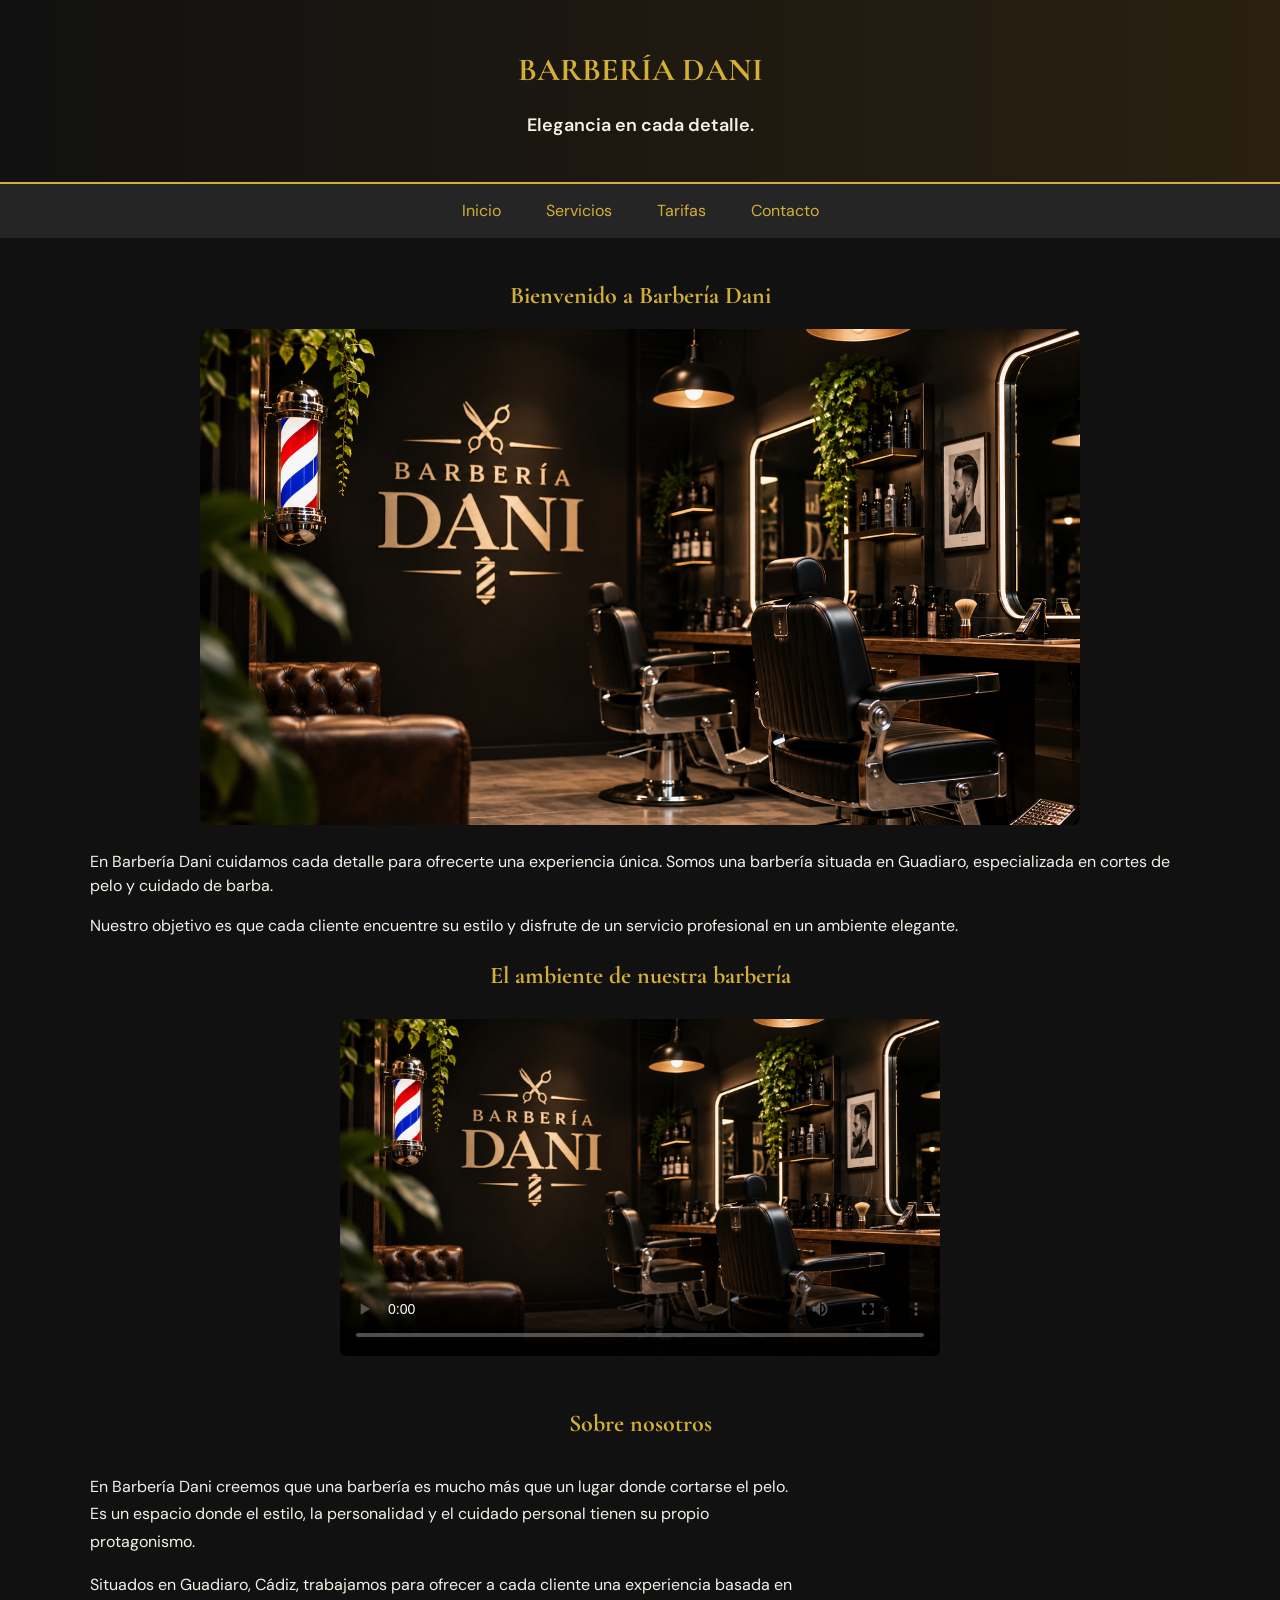
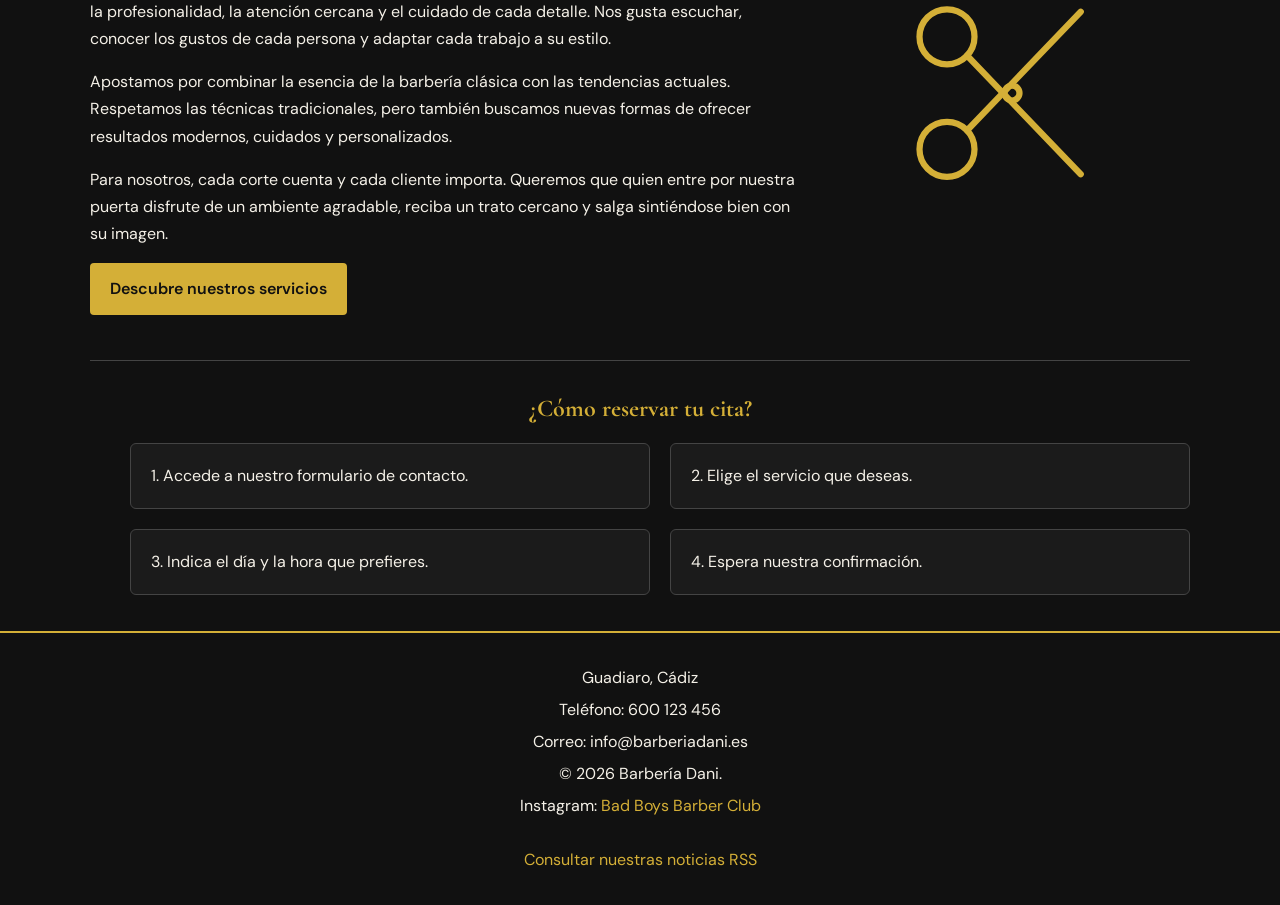
<file: index.html>
<!DOCTYPE html>
<html lang="es">
<head>
    <meta charset="UTF-8">
    <meta name="description" content="Barbería Dani en Guadiaro. Cortes de pelo, degradados y cuidado de barba con un estilo elegante y profesional.">
    <meta name="viewport" content="width=device-width, initial-scale=1.0">
    <link rel="alternate" type="application/rss+xml" title="Noticias de Barbería Dani" href="noticias.xml">
    <link rel="icon" type="image/x-icon" href="iconos/favicon.ico">
    <link rel="preconnect" href="https://fonts.googleapis.com">
<link rel="preconnect" href="https://fonts.gstatic.com" crossorigin>

<link href="https://fonts.googleapis.com/css2?family=Cormorant+Garamond:ital,wght@0,300..700;1,300..700&family=DM+Sans:ital,opsz,wght@0,9..40,100..1000;1,9..40,100..1000&display=swap" rel="stylesheet">
    <link rel="stylesheet" href="css/estilos.css">
    <title>Barbería Dani | Elegancia en cada detalle</title>
</head>
<body>
    <header>
        <h1>BARBERÍA DANI</h1>
        <p>Elegancia en cada detalle.</p>
    </header>

    <nav>
    <ul>
        <li><a href="index.html">Inicio</a></li>
        <li><a href="servicios.html">Servicios</a></li>
        <li><a href="tarifas.html">Tarifas</a></li>
        <li><a href="contacto.html">Contacto</a></li>
    </ul>
</nav>

<main>

    <section>
        <h2>Bienvenido a Barbería Dani</h2>
        <img class="imagen-principal" src="imagenes/Barberia-Dani.webp.webp" alt="Interior elegante de Barbería Dani en Guadiaro">

        <p>
            En Barbería Dani cuidamos cada detalle para ofrecerte
            una experiencia única. Somos una barbería situada en
            Guadiaro, especializada en cortes de pelo y cuidado de barba.
        </p>

        <p>
            Nuestro objetivo es que cada cliente encuentre su estilo
            y disfrute de un servicio profesional en un ambiente elegante.
        </p>
    </section>
    <section>
    <h2>El ambiente de nuestra barbería</h2>

    <video controls width="600" poster="imagenes/Barberia-Dani.webp.webp">
        <source src="videos/videopelado.mp4" type="video/mp4">
        Tu navegador no puede reproducir este vídeo.
    </video>
</section>

  <section class="seccion-sobre-nosotros">
    <h2>Sobre nosotros</h2>

    <div class="sobre-nosotros">

    <div> 
    <p>
        En Barbería Dani creemos que una barbería es mucho más
        que un lugar donde cortarse el pelo. Es un espacio donde
        el estilo, la personalidad y el cuidado personal tienen
        su propio protagonismo.
    </p>

    <p>
        Situados en Guadiaro, Cádiz, trabajamos para ofrecer
        a cada cliente una experiencia basada en la profesionalidad,
        la atención cercana y el cuidado de cada detalle.
        Nos gusta escuchar, conocer los gustos de cada persona
        y adaptar cada trabajo a su estilo.
    </p>

    <p>
        Apostamos por combinar la esencia de la barbería clásica
        con las tendencias actuales. Respetamos las técnicas
        tradicionales, pero también buscamos nuevas formas de
        ofrecer resultados modernos, cuidados y personalizados.
    </p>

    <p>
        Para nosotros, cada corte cuenta y cada cliente importa.
        Queremos que quien entre por nuestra puerta disfrute
        de un ambiente agradable, reciba un trato cercano y
        salga sintiéndose bien con su imagen.
    </p>

    <p>
        <a class="boton-servicios" href="servicios.html">Descubre nuestros servicios</a>
    </p>
    </div>
    <img src="imagenes/tijeras.svg"
         alt="Tijeras de barbería">
    </div>
</section>
        
    <section>

    <h2>¿Cómo reservar tu cita?</h2>

    <ol class="pasos-reserva">
        <li class="paso-reserva">Accede a nuestro formulario de contacto.</li>
        <li class="paso-reserva">Elige el servicio que deseas.</li>
        <li class="paso-reserva">Indica el día y la hora que prefieres.</li>
        <li class="paso-reserva">Espera nuestra confirmación.</li>
    </ol>

</section>

</main>
<footer>

   

    <p>Guadiaro, Cádiz</p>

    <p>Teléfono: 600 123 456</p>

    <p>Correo: info@barberiadani.es</p>

    <p>&copy; 2026 Barbería Dani.</p>

    <p>
    Instagram:
    <a href="https://www.instagram.com/badboysbarberclub/"
       target="_blank"
       rel="noopener">
       Bad Boys Barber Club
    </a>
</p>

    <p><a href="noticias.xml">Consultar nuestras noticias RSS</a></p>
</footer>
</body>
</html>
</file>
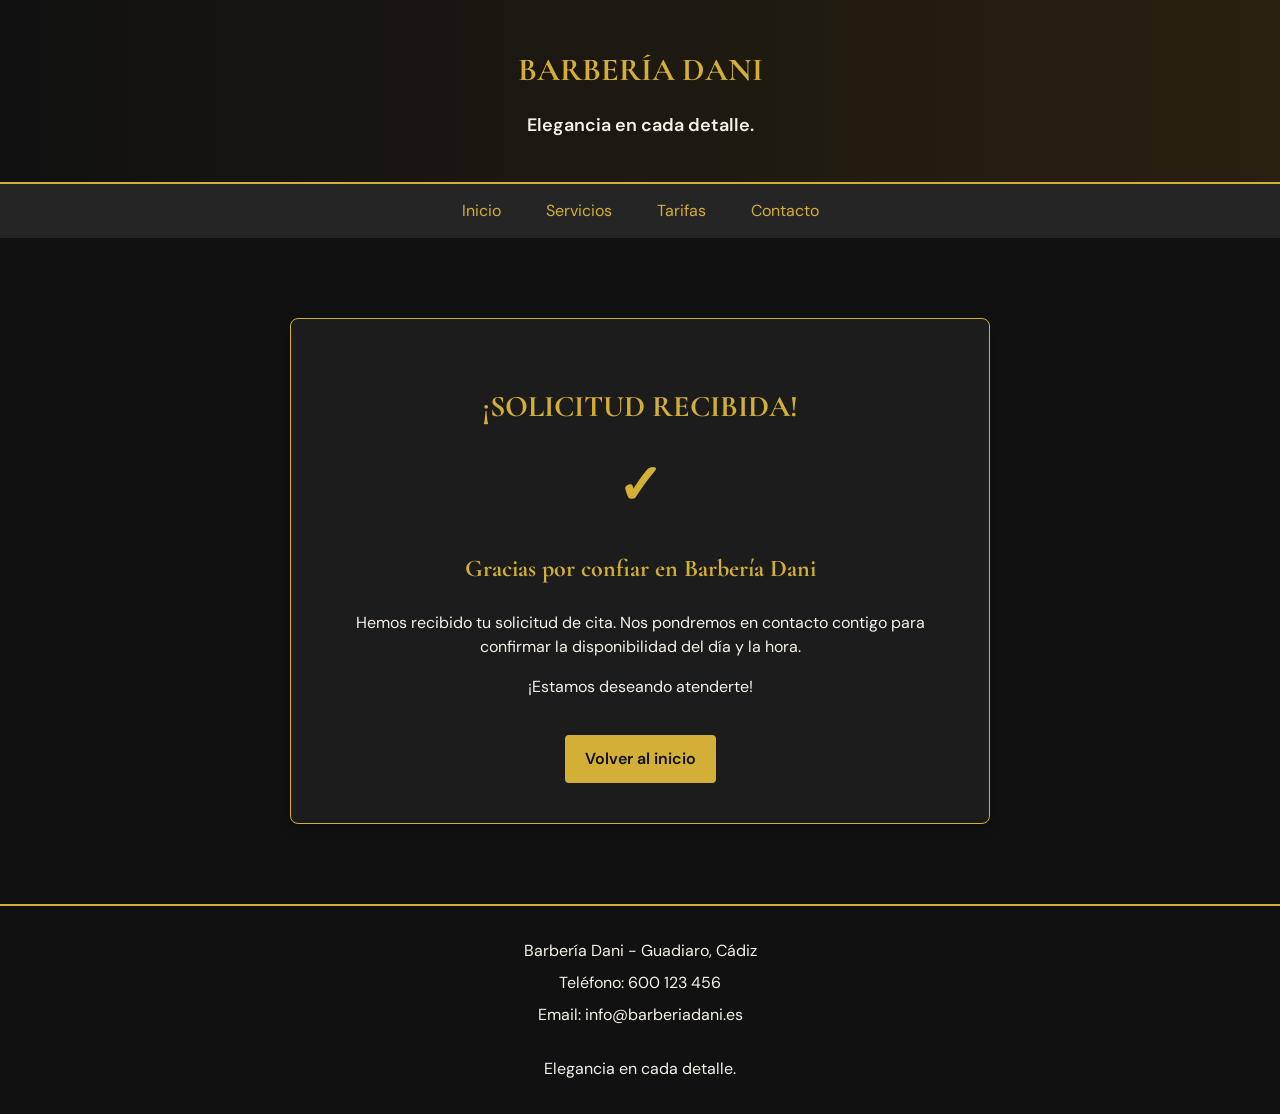
<file: confirmacion.html>
<!DOCTYPE html>
<html lang="es">
<head>
    <meta charset="UTF-8">
    <meta name="viewport" content="width=device-width, initial-scale=1.0">
    <meta name="description" content="Confirmación de solicitud de cita en Barbería Dani.">
    <title>Solicitud recibida | Barbería Dani</title>
    <link rel="icon" href="iconos/favicon.ico">
    <link rel="preconnect" href="https://fonts.googleapis.com">
    <link rel="preconnect" href="https://fonts.gstatic.com" crossorigin>
    <link href="https://fonts.googleapis.com/css2?family=Cormorant+Garamond:wght@400;600;700&family=DM+Sans:wght@400;600;700&display=swap" rel="stylesheet">
    <link rel="stylesheet" href="css/estilos.css">
</head>

<body>

    <header>
        <h1>BARBERÍA DANI</h1>
        <p>Elegancia en cada detalle.</p>
    </header>

    <nav>
        <ul>
            <li><a href="index.html">Inicio</a></li>
            <li><a href="servicios.html">Servicios</a></li>
            <li><a href="tarifas.html">Tarifas</a></li>
            <li><a href="contacto.html">Contacto</a></li>
        </ul>
    </nav>

    <main>
        <section class="confirmacion">
            <h2>¡SOLICITUD RECIBIDA!</h2>

            <p class="icono-confirmacion">✓</p>

            <h3>Gracias por confiar en Barbería Dani</h3>

            <p>
                Hemos recibido tu solicitud de cita.
                Nos pondremos en contacto contigo para
                confirmar la disponibilidad del día y la hora.
            </p>

            <p>
                ¡Estamos deseando atenderte!
            </p>

            <a href="index.html" class="boton-servicios">
                Volver al inicio
            </a>
        </section>
    </main>

    <footer>
        <p>Barbería Dani - Guadiaro, Cádiz</p>
        <p>Teléfono: 600 123 456</p>
        <p>Email: info@barberiadani.es</p>
        <p>Elegancia en cada detalle.</p>
    </footer>

</body>
</html>
</file>
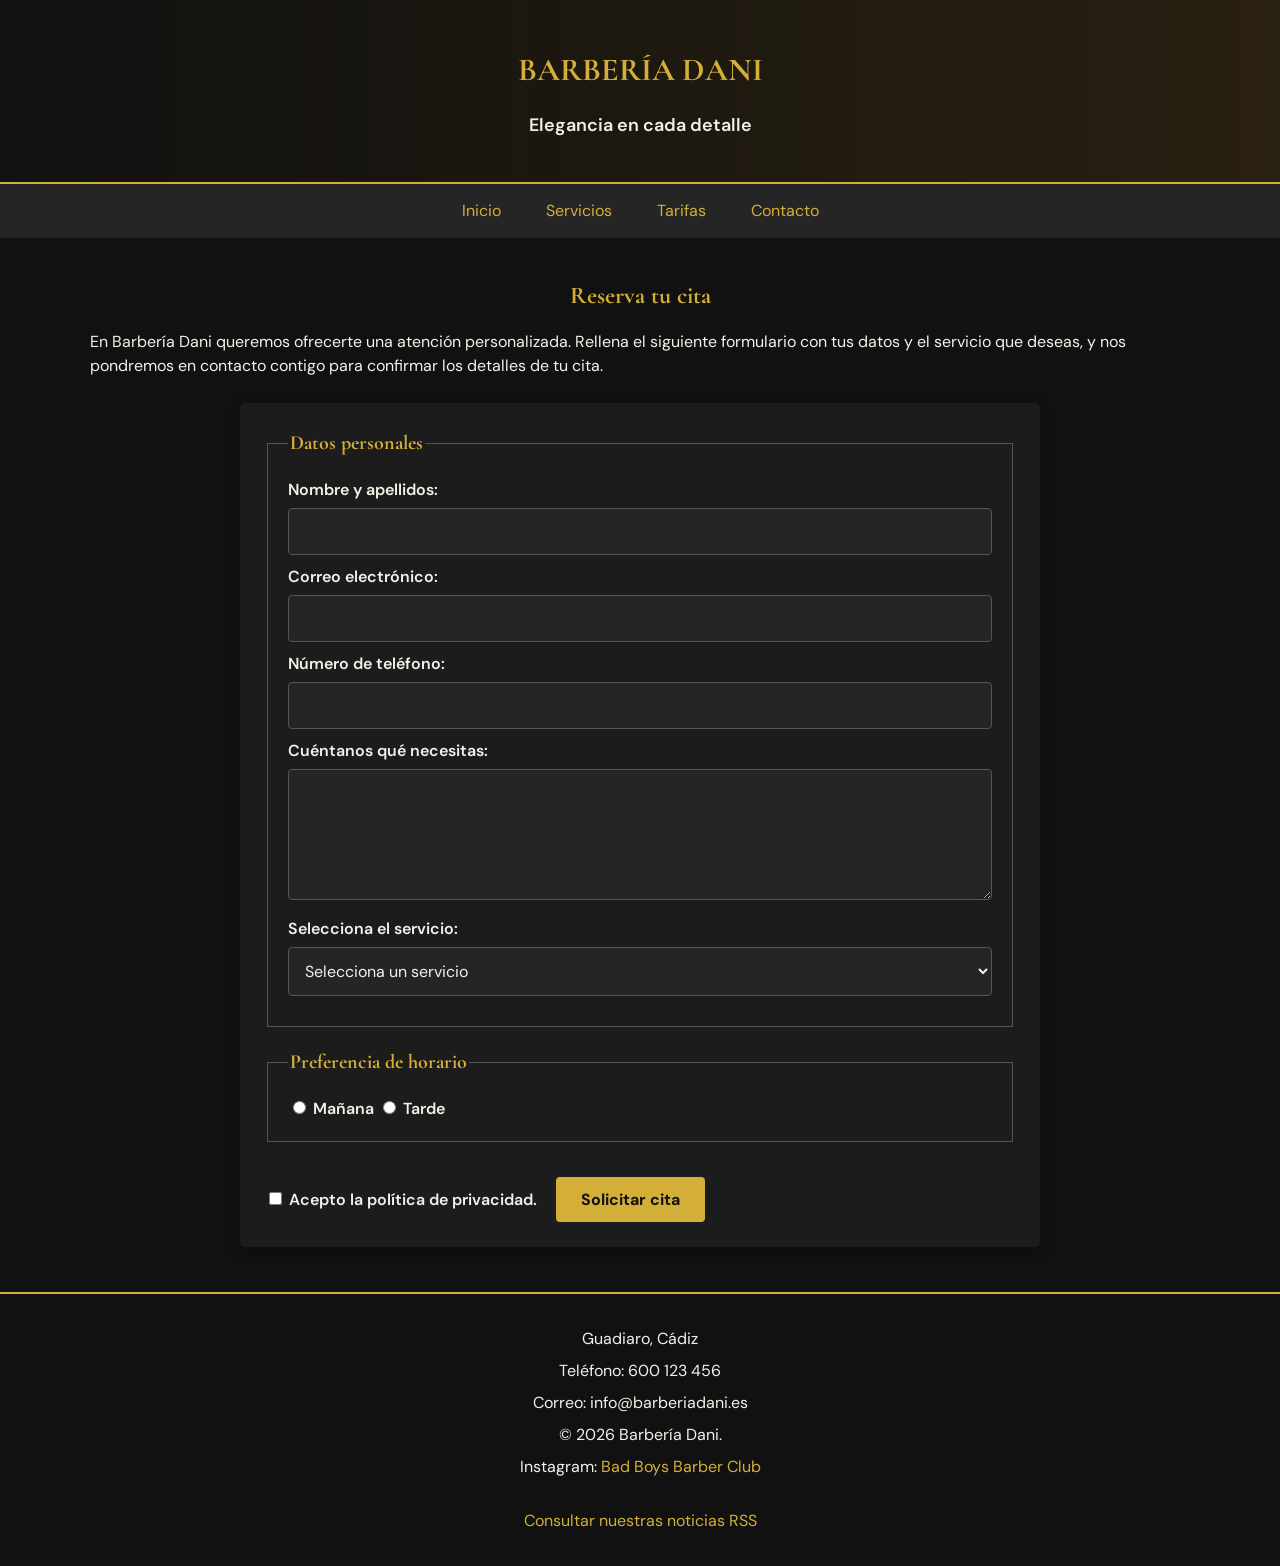
<file: contacto.html>
<!DOCTYPE html>
<html lang="es">
<head>
    <meta charset="UTF-8">
    <meta name="description" content="Contacta con Barbería Dani en Guadiaro y solicita tu cita. Estamos a tu disposición para resolver tus dudas y ayudarte a elegir el servicio que mejor se adapte a ti.">
    <meta name="viewport" content="width=device-width, initial-scale=1.0">
   <link rel="icon" type="image/x-icon" href="iconos/favicon.ico">
   <link rel="preconnect" href="https://fonts.googleapis.com">
<link rel="preconnect" href="https://fonts.gstatic.com" crossorigin>

<link href="https://fonts.googleapis.com/css2?family=Cormorant+Garamond:ital,wght@0,300..700;1,300..700&family=DM+Sans:ital,opsz,wght@0,9..40,100..1000;1,9..40,100..1000&display=swap" rel="stylesheet">
   <link rel="stylesheet" href="css/estilos.css">
   <link rel="alternate" type="application/rss+xml" title="Noticias de Barbería Dani" href="noticias.xml">
    <title>Contacto | Barbería Dani</title>
</head>
<body>
    <header>
    <h1>BARBERÍA DANI</h1>
    <p>Elegancia en cada detalle</p>
   </header>

     <nav>
    <ul>
        <li><a href="index.html">Inicio</a></li>
        <li><a href="servicios.html">Servicios</a></li>
        <li><a href="tarifas.html">Tarifas</a></li>
        <li><a href="contacto.html">Contacto</a></li>
    </ul>

</nav>
<main>
<section>
    <h2>Reserva tu cita</h2>
<p>En Barbería Dani queremos ofrecerte una atención personalizada. Rellena el siguiente formulario con tus datos y el servicio que deseas, y nos pondremos en contacto contigo para confirmar los detalles de tu cita.</p>

<form action="confirmacion.html" method="get">
    <fieldset>
        <legend>Datos personales</legend>
<label for="nombre">Nombre y apellidos:</label>
<input type="text" id="nombre" name="nombre" required>

<label for="email">Correo electrónico:</label>
<input type="email" id="email" name="email" required>

<label for="telefono">Número de teléfono:</label>
<input type="tel" id="telefono" name="telefono" required>

<label for="mensaje">Cuéntanos qué necesitas:</label>
<textarea id="mensaje" name="mensaje" rows="5" required></textarea>

<label for="servicio">Selecciona el servicio:</label>
<select id="servicio" name="servicio" required>
    
    <option value="">Selecciona un servicio</option>
    <option value="corte">Corte clásico</option>
    <option value="fade">Degradado (Fade)</option>
    <option value="barba">Arreglo de barba</option>
    <option value="corte-barba">Corte + barba</option>
    <option value="afeitado">Afeitado clásico</option>
    <option value="lavado">Lavado y peinado</option>
</select>

    </fieldset>

    <fieldset>
    <legend>Preferencia de horario</legend>

    <input type="radio" id="manana" name="horario" value="manana" required>
    <label for="manana">Mañana</label>

    <input type="radio" id="tarde" name="horario" value="tarde">
    <label for="tarde">Tarde</label>
</fieldset>

<input type="checkbox" id="privacidad" name="privacidad" required>
<label for="privacidad">Acepto la política de privacidad.</label>

<button type="submit">Solicitar cita</button>
</form>

</section>

</main>

<footer>

    <p>Guadiaro, Cádiz</p>

    <p>Teléfono: 600 123 456</p>

    <p>Correo: info@barberiadani.es</p>

    <p>&copy; 2026 Barbería Dani.</p>

    <p>
    Instagram:
    <a href="https://www.instagram.com/badboysbarberclub/"
       target="_blank"
       rel="noopener">
       Bad Boys Barber Club
    </a>
</p>

    <p><a href="noticias.xml">Consultar nuestras noticias RSS</a></p>
</footer>
</body>
</html>
</file>
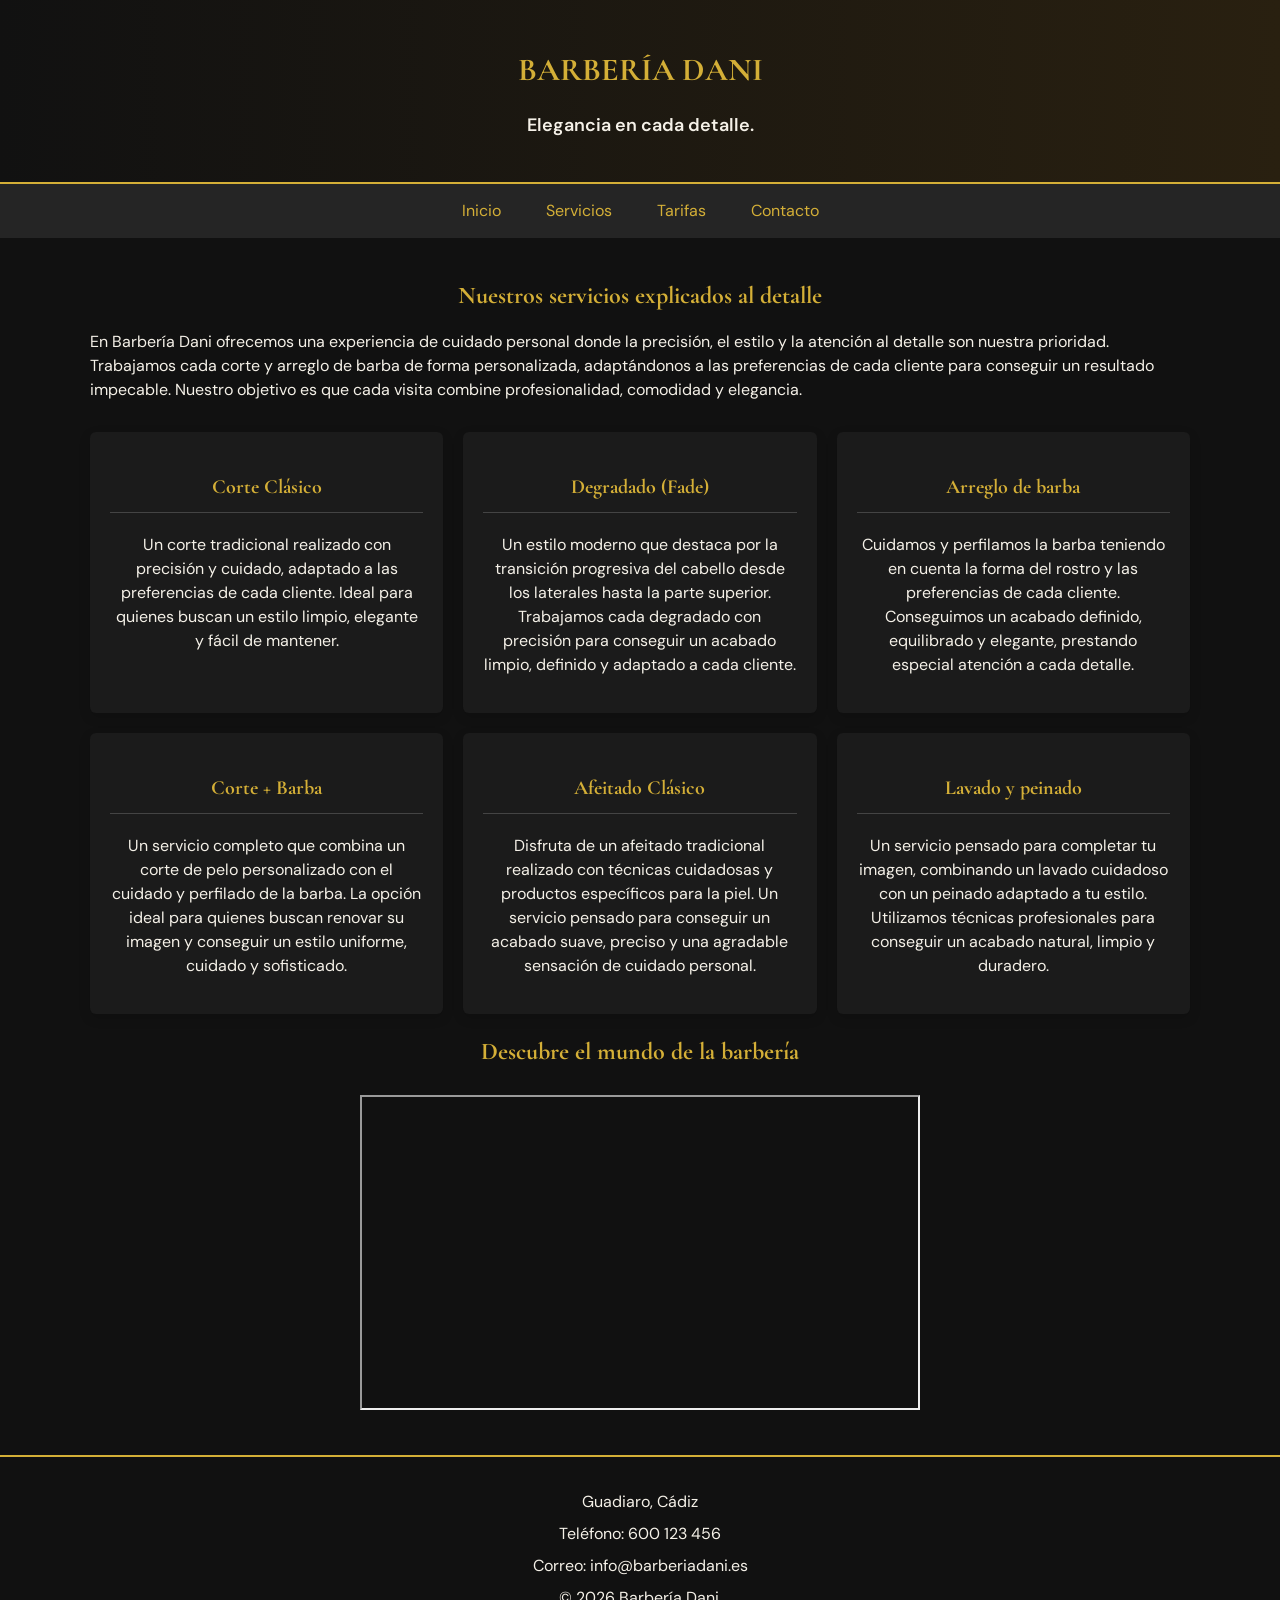
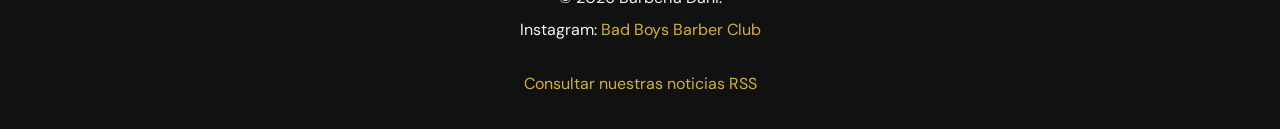
<file: servicios.html>
<!DOCTYPE html>
<html lang="es">
<head>
    <meta charset="UTF-8">
     <meta name="description" content="Descubre los servicios de corte de pelo, barba y cuidado personal de Barbería Dani en Guadiaro.">
    <meta name="viewport" content="width=device-width, initial-scale=1.0">
    <link rel="icon" type="image/x-icon" href="iconos/favicon.ico">
    <link rel="preconnect" href="https://fonts.googleapis.com">
<link rel="preconnect" href="https://fonts.gstatic.com" crossorigin>

<link href="https://fonts.googleapis.com/css2?family=Cormorant+Garamond:ital,wght@0,300..700;1,300..700&family=DM+Sans:ital,opsz,wght@0,9..40,100..1000;1,9..40,100..1000&display=swap" rel="stylesheet">
    <link rel="stylesheet" href="css/estilos.css">
    <link rel="alternate" type="application/rss+xml" title="Noticias de Barbería Dani" href="noticias.xml">
    <title>Servicios | Barbería Dani</title>
</head>
<body>
<header>
        <h1>BARBERÍA DANI</h1>
        <p>Elegancia en cada detalle.</p>
    </header>
      <nav>
    <ul>
        <li><a href="index.html">Inicio</a></li>
        <li><a href="servicios.html">Servicios</a></li>
        <li><a href="tarifas.html">Tarifas</a></li>
        <li><a href="contacto.html">Contacto</a></li>
    </ul>

</nav>

<main>
    <section>
        <h2>Nuestros servicios explicados al detalle</h2>
<p>
    En Barbería Dani ofrecemos una experiencia de cuidado personal donde la precisión, el estilo
    y la atención al detalle son nuestra prioridad. Trabajamos cada corte y arreglo de barba de 
    forma personalizada, adaptándonos a las preferencias de cada cliente para conseguir un resultado 
    impecable. Nuestro objetivo es que cada visita combine profesionalidad, comodidad y elegancia.
</p>
    </section>
    
    <section class="servicios-grid">

<article class="tarjeta-servicio">
    <h3>Corte Clásico</h3>
    <p>Un corte tradicional realizado con precisión y cuidado, 
    adaptado a las preferencias de cada cliente. Ideal para quienes buscan un estilo limpio, elegante y fácil de mantener.</p>
</article>
<article class="tarjeta-servicio">
    <h3>Degradado (Fade)</h3>
    <p>Un estilo moderno que destaca por la transición progresiva 
    del cabello desde los laterales hasta la parte superior. Trabajamos cada degradado con precisión para 
    conseguir un acabado limpio, definido y adaptado a cada cliente.</p>
</article>
<article class="tarjeta-servicio">
    <h3>Arreglo de barba</h3>
    <p>Cuidamos y perfilamos la barba teniendo en cuenta la forma del rostro y las preferencias de cada cliente. 
    Conseguimos un acabado definido, equilibrado y elegante, prestando especial atención a cada detalle.</p>
</article>
<article class="tarjeta-servicio">
    <h3>Corte + Barba</h3>
    <p>Un servicio completo que combina un corte de pelo personalizado con el cuidado y perfilado de la barba. La opción ideal 
    para quienes buscan renovar su imagen y conseguir un estilo uniforme, cuidado y sofisticado.</p>
</article>
<article class="tarjeta-servicio">
    <h3>Afeitado Clásico</h3>
    <p>Disfruta de un afeitado tradicional realizado con técnicas cuidadosas y productos específicos para la piel. Un servicio 
    pensado para conseguir un acabado suave, preciso y una agradable sensación de cuidado personal.</p>
</article>
<article class="tarjeta-servicio">
    <h3>Lavado y peinado</h3>
    <p>Un servicio pensado para completar tu imagen, combinando un lavado cuidadoso con un peinado adaptado a tu estilo. Utilizamos
     técnicas profesionales para conseguir un acabado natural, limpio y duradero.</p>
</article>
    </section>

    <section>
    <h2>Descubre el mundo de la barbería</h2>

    <iframe
        src="https://www.youtube.com/embed/XQ55jwK9XLo"
        title="Vídeo sobre técnicas de barbería"
        width="560"
        height="315"
        allowfullscreen>
    </iframe>
</section>

</main>

<footer>

   

    <p>Guadiaro, Cádiz</p>

    <p>Teléfono: 600 123 456</p>

    <p>Correo: info@barberiadani.es</p>

    <p>&copy; 2026 Barbería Dani.</p>

    <p>
    Instagram:
    <a href="https://www.instagram.com/badboysbarberclub/"
       target="_blank"
       rel="noopener">
       Bad Boys Barber Club
    </a>
</p>

    <p><a href="noticias.xml">Consultar nuestras noticias RSS</a></p>
</footer>
</body>
</html>
</file>
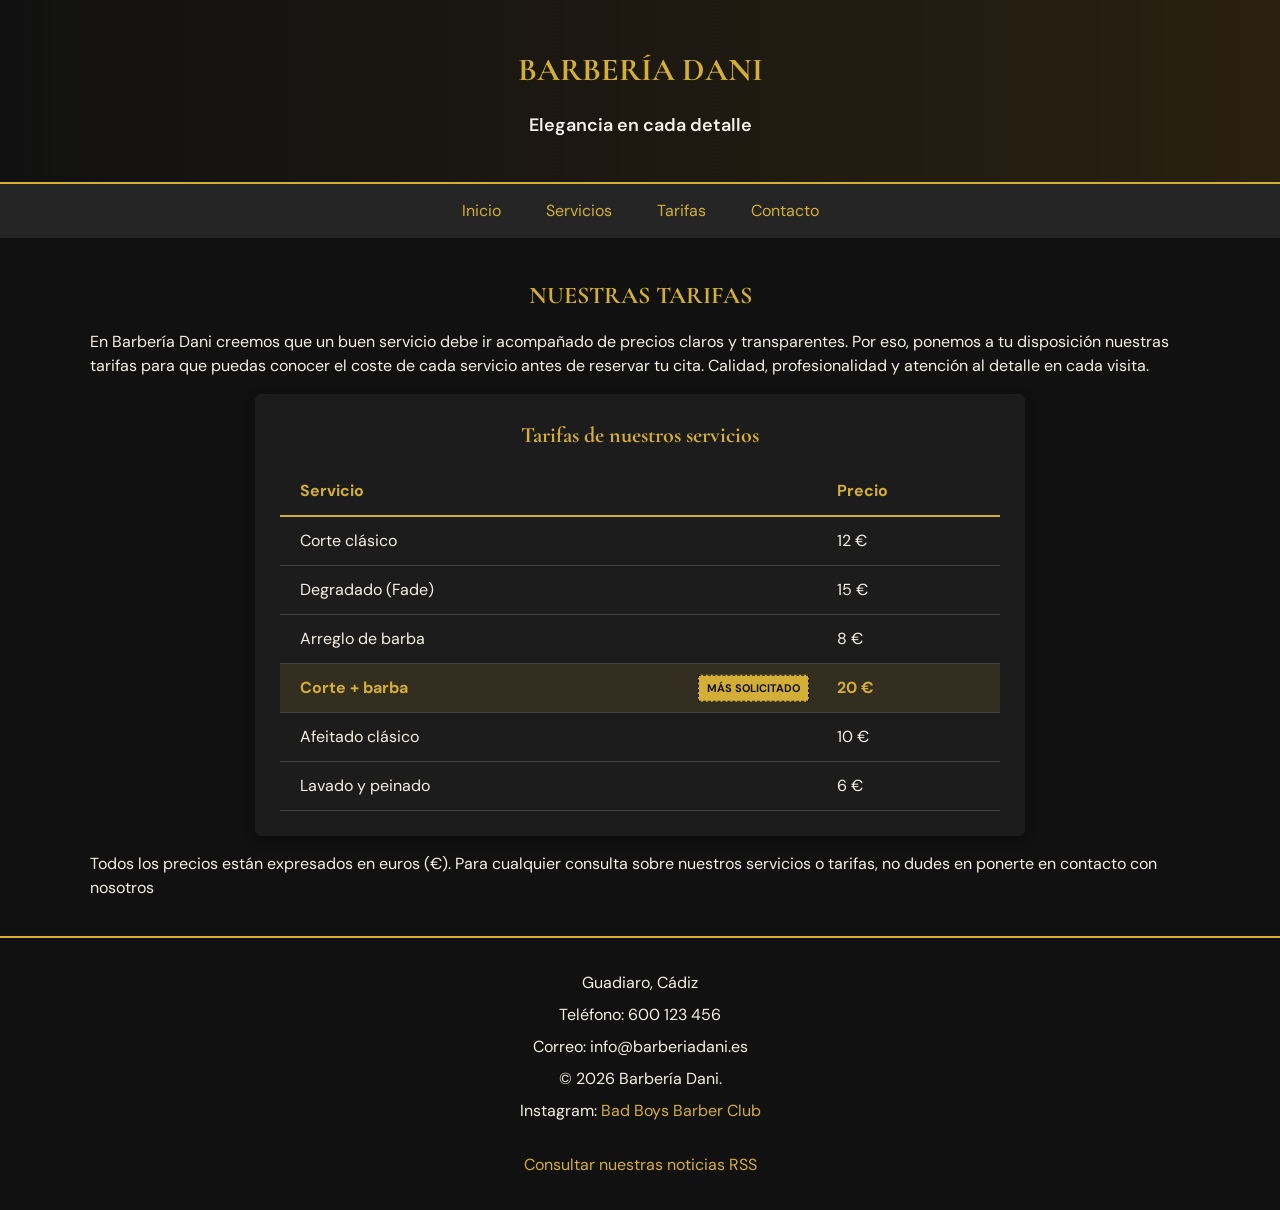
<file: tarifas.html>
<!DOCTYPE html>
<html lang="es">
<head>
    <meta charset="UTF-8">
    <meta name="description" content="Consulta las tarifas de Barbería Dani en Guadiaro. Descubre nuestros precios para cortes de pelo, degradados, arreglo de barba y afeitados clásicos.">
    <meta name="viewport" content="width=device-width, initial-scale=1.0">
    <link rel="icon" type="image/x-icon" href="iconos/favicon.ico">
    <link rel="preconnect" href="https://fonts.googleapis.com">
<link rel="preconnect" href="https://fonts.gstatic.com" crossorigin>

<link href="https://fonts.googleapis.com/css2?family=Cormorant+Garamond:ital,wght@0,300..700;1,300..700&family=DM+Sans:ital,opsz,wght@0,9..40,100..1000;1,9..40,100..1000&display=swap" rel="stylesheet">
    <link rel="stylesheet" href="css/estilos.css">
    <link rel="alternate" type="application/rss+xml" title="Noticias de Barbería Dani" href="noticias.xml">
    <title>Tarifas | Barbería Dani</title>
</head>
<body>
    <header>
    <h1>BARBERÍA DANI</h1>
    <p>Elegancia en cada detalle</p>
   </header>

     <nav>
    <ul>
        <li><a href="index.html">Inicio</a></li>
        <li><a href="servicios.html">Servicios</a></li>
        <li><a href="tarifas.html">Tarifas</a></li>
        <li><a href="contacto.html">Contacto</a></li>
    </ul>

</nav>
<main>
   <section>
    <h2>NUESTRAS TARIFAS</h2>
    <p>En Barbería Dani creemos que un buen servicio debe ir acompañado de precios claros y transparentes. Por eso, ponemos a tu disposición nuestras tarifas para que puedas conocer el 
    coste de cada servicio antes de reservar tu cita. Calidad, profesionalidad y atención al detalle en cada visita.</p>

<div class="tabla-tarifas">
    

    <table>
       <caption>Tarifas de nuestros servicios</caption> 
       <thead>
    <tr>
        <th scope="col">Servicio</th>
        <th scope="col">Precio</th>
    </tr>
</thead>
<tbody>
    <tr>
        <td>Corte clásico</td>
        <td>12 €</td>
    </tr>
    <tr>
        <td>Degradado (Fade)</td>
        <td>15 €</td>
    </tr>
    <tr>
        <td>Arreglo de barba</td>
        <td>8 €</td>
    </tr>
    <tr class="servicio-destacado">
        <td>
            Corte + barba
        <span class="etiqueta-popular">MÁS SOLICITADO</span>
        </td>
        <td>20 €</td>
    </tr>
    <tr>
        <td>Afeitado clásico</td>
        <td>10 €</td>
    </tr>
    <tr>
        <td>Lavado y peinado</td>
        <td>6 €</td>
    </tr>
</tbody>
    </table>
</div>
    <p>Todos los precios están expresados en euros (€). 
    Para cualquier consulta sobre nuestros servicios o tarifas, no dudes en ponerte en contacto con nosotros</p>
</section>
</main>

<footer>

   

    <p>Guadiaro, Cádiz</p>

    <p>Teléfono: 600 123 456</p>

    <p>Correo: info@barberiadani.es</p>

    <p>&copy; 2026 Barbería Dani.</p>

    <p>
    Instagram:
    <a href="https://www.instagram.com/badboysbarberclub/"
       target="_blank"
       rel="noopener">
       Bad Boys Barber Club
    </a>
</p>

    <p><a href="noticias.xml">Consultar nuestras noticias RSS</a></p>
</footer>

</body>
</html>
</file>
<file: css/estilos.css>
:root {
    --color-principal: #D4AF37;
    --color-fondo: #111111;
    --color-texto: #F5F1E8;
}

* {
    box-sizing: border-box;
}

body {
    font-family: "DM Sans", sans-serif;
    font-size: 16px;
    line-height: 1.5;
    color: var(--color-texto);
    background-color: var(--color-fondo);
    margin: 0;
}

h1, h2 {
    color: var(--color-principal);
    margin-bottom: 15px;
    font-family: "Cormorant Garamond", serif;
}

h1 {
    font-size: 32px;
    text-align: center;
}

h2 {
    text-align: center;
}

main {
    padding: 20px;
}

main section {
    max-width: 1100px;
    margin: 0 auto;
}




header {
    background-color: #1C1C1C;
    padding: 25px;
    text-align: center;
    border-bottom: 2px solid var(--color-principal);
    background-image: linear-gradient(90deg, #111111, #292010);
    box-shadow: 0 4px 10px rgba(0, 0, 0, 0.5);
    animation: aparecer 0.8s ease-out;
}

header p {
    font-size: 18px;
    font-weight: 600;
    color: var(--color-texto);
}




nav {
    background-color: #252525;
    padding: 15px;
    text-align: center;
    position: sticky;
    top: 0;
    z-index: 10;
}

nav ul {
    list-style: none;
    margin: 0;
    padding: 0;
    display: flex;
    justify-content: center;
    gap: 25px;
}

nav li {
    margin: 0 10px;
}

nav a {
    color: var(--color-principal);
    text-decoration: none;
    transition: color 0.3s;
}

nav a:hover {
    color: #FFFFFF;
}

nav a:focus {
    outline: 2px solid var(--color-principal);
    outline-offset: 2px;
}




.servicios-grid {
    display: grid;
    grid-template-columns: repeat(3, 1fr);
    gap: 20px;
    margin-top: 30px;
}

.tarjeta-servicio {
    background-color: rgba(28, 28, 28, 0.9);
    padding: 20px;
    border-radius: 6px;
    box-shadow: 0 4px 12px rgba(0, 0, 0, 0.15);
    transition: transform 0.2s ease, background-color 0.2s ease;
    animation: entrada-tarjeta 0.8s ease-out;
}

.tarjeta-servicio h3 {
    font-size: 20px;
    line-height: 1.5;
    text-align: center;
    font-family: "Cormorant Garamond", serif;
    color: var(--color-principal);
    border-bottom: 1px solid #444444;
    padding-bottom: 10px;
    margin-bottom: 20px;
}

.tarjeta-servicio p {
    text-align: center;
}

.tarjeta-servicio:hover {
    transform: translateY(-4px);
    background-color: #252525;
}




.imagen-principal {
    width: 80%;
    display: block;
    margin: 10px auto 25px;
    border-radius: 8px;
}

video {
    width: 80%;
    max-width: 600px;
    display: block;
    margin: 25px auto;
    border-radius: 6px;
}

iframe {
    width: 100%;
    max-width: 560px;
    display: block;
    margin: 25px auto;
}




.seccion-sobre-nosotros {
    margin-top: 50px;
}

.sobre-nosotros {
    display: grid;
    grid-template-columns: 2fr 1fr;
    gap: 30px;
    align-items: center;
    border-bottom: 1px solid #444444;
    padding-bottom: 30px;
    margin-bottom: 30px;
}

.sobre-nosotros img {
    width: 100%;
    display: block;
    max-width: 250px;
    margin: 0 auto;
}

.sobre-nosotros p {
    margin-bottom: 15px;
    line-height: 1.7;
}

.boton-servicios {
    display: inline-block;
    background-color: var(--color-principal);
    color: #111111;
    padding: 12px 20px;
    text-decoration: none;
    font-weight: 600;
    border-radius: 4px;
    transition: background-color 0.3s;
}

.boton-servicios:hover {
    background-color: #B8962E;
}




.pasos-reserva {
    display: grid;
    grid-template-columns: repeat(2, 1fr);
    gap: 20px;
    list-style-position: inside;
}

.paso-reserva {
    background-color: rgba(28, 28, 28, 0.9);
    padding: 20px;
    border-radius: 6px;
    border: 1px solid #444444;
    transition: transform 0.2s ease, background-color 0.2s ease;
}

.paso-reserva:hover {
    transform: translateY(-4px);
    background-color: #252525;
}




.tabla-tarifas {
    position: relative;
    width: 70%;
    margin: 0 auto;
    padding: 25px;
    background-color: #1C1C1C;
    border-radius: 6px;
    box-shadow: 0 4px 12px rgba(0, 0, 0, 0.3);
}

.tabla-tarifas table {
    width: 100%;
    border-collapse: collapse;
}

.tabla-tarifas th,
.tabla-tarifas td {
    padding: 12px 20px;
    text-align: left;
}

.tabla-tarifas th {
    color: var(--color-principal);
    border-bottom: 2px solid var(--color-principal);
}

.tabla-tarifas td {
    border-bottom: 1px solid #444444;
}

.tabla-tarifas caption {
    color: var(--color-principal);
    font-family: "Cormorant Garamond", serif;
    font-size: 22px;
    font-weight: bold;
    padding-bottom: 15px;
}

.servicio-destacado {
    background-color: rgba(212, 175, 55, 0.12);
    color: var(--color-principal);
    font-weight: bold;
}

/* Etiqueta destacada con posicionamiento absoluto */

.servicio-destacado td:first-child {
    position: relative;
    padding-right: 140px;
}

.etiqueta-popular {
    position: absolute;
    top: 50%;
    right: 8px;
    transform: translateY(-50%);
    background-color: var(--color-principal);
    color: #111111;
    padding: 4px 8px;
    font-size: 11px;
    font-weight: bold;
    border: 1px dashed #111111;
}




form {
    width: 80%;
    max-width: 800px;
    margin: 25px auto;
    padding: 25px;
    background-color: #1C1C1C;
    border-radius: 6px;
    box-shadow: 0 4px 12px rgba(0, 0, 0, 0.3);
}

input[type="text"],
input[type="email"],
input[type="tel"],
textarea,
select {
    width: 100%;
    padding: 12px;
    margin-bottom: 10px;
    background-color: #252525;
    color: var(--color-texto);
    border: 1px solid #555555;
    border-radius: 4px;
    font-family: "DM Sans", sans-serif;
    font-size: 16px;
}

form fieldset {
    border: 1px solid #555555;
    padding: 20px;
    margin-bottom: 20px;
}

form fieldset:first-of-type label {
    display: block;
    margin-bottom: 6px;
}

form legend {
    color: var(--color-principal);
    font-family: "Cormorant Garamond", serif;
    font-size: 20px;
    font-weight: bold;
}

form label {
    font-weight: 600;
    color: var(--color-texto);
}

form button {
    background-color: var(--color-principal);
    color: #111111;
    font-size: 16px;
    padding: 12px 25px;
    border: none;
    border-radius: 4px;
    margin-top: 15px;
    margin-left: 15px;
    font-family: "DM Sans", sans-serif;
    font-weight: bold;
    transition: background-color 0.3s, transform 0.3s;
}

form button:hover {
    background-color: #B8962E;
    transform: translateY(-2px);
}




a:focus,
button:focus,
input:focus,
textarea:focus,
select:focus {
    outline: 2px solid var(--color-principal);
    outline-offset: 2px;
}




footer {
    background-color: var(--color-fondo);
    padding: 25px;
    text-align: center;
    border-top: 2px solid var(--color-principal);
}

footer a {
    color: var(--color-principal);
    text-decoration: none;
    transition: color 0.3s;
}

footer a:hover {
    color: var(--color-texto);
}

footer p {
    margin: 8px 0;
}

footer p:last-child {
    margin-top: 30px;
}




@keyframes aparecer {
    from {
        opacity: 0;
        transform: translateY(12px);
    }

    to {
        opacity: 1;
        transform: translateY(0);
    }
}

@keyframes entrada-tarjeta {
    from {
        opacity: 0;
        transform: translateY(20px);
    }

    to {
        opacity: 1;
        transform: translateY(0);
    }
}




@media (max-width: 600px) {

    main {
        padding: 15px;
    }

    header {
        padding: 20px 15px;
    }

    h1 {
        font-size: 28px;
    }

    nav ul {
        flex-direction: column;
        gap: 12px;
    }

    nav li {
        margin: 0;
    }

    .servicios-grid {
        grid-template-columns: 1fr;
    }

    .imagen-principal {
        width: 100%;
    }

    video {
        width: 100%;
    }

    iframe {
        width: 100%;
    }

    .tabla-tarifas {
        width: 100%;
        padding: 12px;
    }

    .tabla-tarifas th,
    .tabla-tarifas td {
        padding: 10px 8px;
    }

    .servicio-destacado td:first-child {
        padding-right: 8px;
    }

    .etiqueta-popular {
        position: static;
        display: inline-block;
        transform: none;
        margin-left: 5px;
        font-size: 9px;
        padding: 3px 5px;
    }

    form {
        width: 100%;
        padding: 15px;
    }

    form fieldset {
        padding: 12px;
    }

    .sobre-nosotros {
        grid-template-columns: 1fr;
    }

    .pasos-reserva {
        grid-template-columns: 1fr;
    }
}



.confirmacion {
    max-width: 700px;
    margin: 60px auto;
    padding: 40px;
    text-align: center;
    background-color: #1C1C1C;
    border: 1px solid var(--color-principal);
    border-radius: 8px;
    box-shadow: 0 4px 12px rgba(0, 0, 0, 0.3);
}

.confirmacion h2 {
    font-size: 30px;
}

.confirmacion h3 {
    color: var(--color-principal);
    font-family: "Cormorant Garamond", serif;
    font-size: 24px;
}

.icono-confirmacion {
    color: var(--color-principal);
    font-size: 55px;
    font-weight: bold;
    margin: 15px;
}

.confirmacion .boton-servicios {
    margin-top: 20px;
}

@media (max-width: 600px) {
    .confirmacion {
        margin: 30px auto;
        padding: 25px 15px;
    }
}





@media (prefers-reduced-motion: reduce) {

    header,
    .tarjeta-servicio {
        animation: none;
    }

    nav a,
    footer a,
    form button,
    .boton-servicios,
    .tarjeta-servicio,
    .paso-reserva {
        transition: none;
    }
}
</file>
